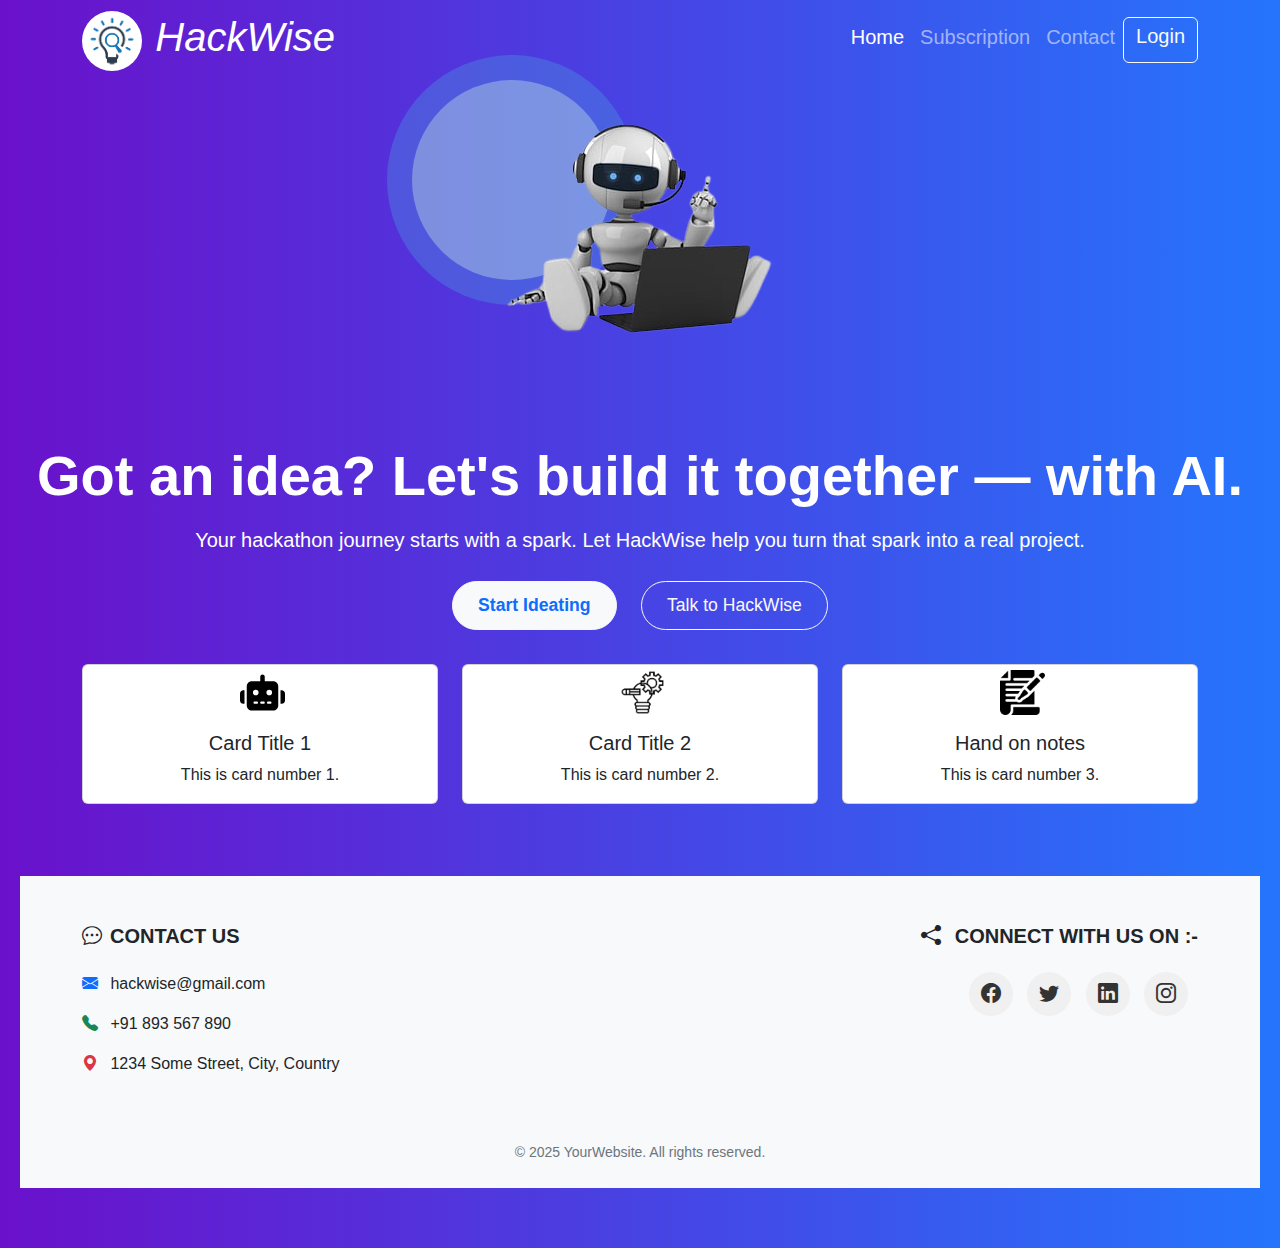
<file: index.html>
<!DOCTYPE html>
<html>
<head>
    <title>Groq Chatbot</title>
    <link href="https://cdn.jsdelivr.net/npm/bootstrap@5.3.3/dist/css/bootstrap.min.css" rel="stylesheet">
    <link rel="stylesheet" href="styles.css" />
    <link href="https://cdn.jsdelivr.net/npm/bootstrap-icons@1.10.5/font/bootstrap-icons.css" rel="stylesheet">

</head>
<body>
      <nav class="navbar navbar-expand-lg navbar-dark bg-transparent">
        <div class="container">
        <div class="bg"><img src="find-creative-idea-icon-free-vector-removebg-preview.png" class="robot"></div> &nbsp;&nbsp;&nbsp;<a id="nav1"class="navbar-brand fw-bold" href="#"><h1>HackWise</h1></a>
          <button class="navbar-toggler" type="button" data-bs-toggle="collapse" data-bs-target="#navbarNav">
            <span class="navbar-toggler-icon"></span>
          </button>
          <div class="collapse navbar-collapse justify-content-end" id="navbarNav">
            <ul class="navbar-nav">
              <li class="nav-item"><a class="nav-link active" href="#"><h5>Home</h5></a></li>
              <li class="nav-item"><a class="nav-link" href="subscription.html"><h5>Subscription</h5></a></li>
              <li class="nav-item"><a class="nav-link" href="#"><h5>Contact</h5></a></li>
              <li class="nav-item"><a class="btn btn-outline-light" href="./login.html"><h5>Login</h5></a></li>
            </ul>
          </div>
        </div>

      </nav>
    </div>
    
    <div class="container">
      <div class="circle circle1"></div>
      <div class="circle circle2"></div>
      <!-- <img src="your-image.png" alt="Centered Image" /> -->
      <img src="aibot.png" alt="AI Assistant Illustration" class="ai-image">
    </div>
   
  </div>
      <div class="hero-section container">
        <h1 class="display-4 fw-bold">Got an idea? Let's build it together — with AI.</h1>
        <p class="lead mt-3">Your hackathon journey starts with a spark. Let HackWise help you turn that spark into a real project.</p>
        <div class="hero-buttons">
          <a href="index2.html" class="btn btn-light text-primary fw-bold">Start Ideating</a>
          <a href="bot.html" class="btn btn-outline-light">Talk to HackWise</a> 
           <!-- <div class="container mt-4">
            <input type="text" id="userInput" class="form-control mb-2" placeholder="Ask HackWise...">
            <button id="sendBtn" class="btn btn-primary">Send</button>
            <div id="response" class="mt-3 text-light fw-bold"></div> -->
          </div>
          <!-- <textarea id="userInput" placeholder="Ask something..."></textarea><br>
    <button onclick="sendMessage()">Send</button> -->
    <p id="response"></p>
    <div class="container mt-4">
      <div class="row">
        <div class="col-md-4 mb-4">
          <div class="card">
            <img src="robot-solid.svg" class="card-img-top" alt="Card 1" style="width: 45px;height:45px;align-self: center;margin: top 10pxpx">
            <div class="card-body">
              <h5 class="card-title">Card Title 1</h5>
              <p class="card-text">This is card number 1.</p>
            </div>
          </div>
        </div>
        <div class="col-md-4 mb-4">
          <div class="card">
            <img src="images.png" class="card-img-top" alt="Card 2"style="width: 45px;align-self: center;margin: top 10pxpx">
            <div class="card-body">
              <h5 class="card-title">Card Title 2</h5>
              <p class="card-text">This is card number 2.</p>
            </div>
          </div>
        </div>
        <div class="col-md-4 mb-4">
          <div class="card">
            <img src="note.png" class="card-img-top" alt="Card 3"style="width: 45px;align-self: center;margin: top 10pxpx">
            <div class="card-body">
              <h5 class="card-title">Hand on notes</h5>
              <p class="card-text">This is card number 3.</p>
            </div>
          </div>
        </div>
      </div>
    </div>
    <footer class="bg-light text-dark pt-5 pb-4 mt-5">
      <div id= last class="container text-center text-md-start">
        <div class="row align-items-start">
    
          <!-- Contact Info -->
          <div class="col-md-6 mb-4">
            <h5 class="text-uppercase fw-bold mb-4"><i class="bi bi-chat-dots me-2"></i>Contact Us</h5>
            <ul class="list-unstyled">
              <li class="mb-3">
                <i class="bi bi-envelope-fill me-2 text-primary"></i>
                <span>hackwise@gmail.com</span>
              </li>
              <li class="mb-3">
                <i class="bi bi-telephone-fill me-2 text-success"></i>
                <span>+91 893 567 890</span>
              </li>
              <li>
                <i class="bi bi-geo-alt-fill me-2 text-danger"></i>
                <span>1234 Some Street, City, Country</span>
              </li>
            </ul>
          </div>
    
          <!-- Social Links -->
          <!-- <div class="col-md-6 mb-4 text-md-end">
            <h5 class="text-uppercase fw-bold mb-4"><i class="bi bi-share-fill me-2"></i>Follow Us</h5>
            <a href="#" class="text-dark me-3">
              <i class="bi bi-facebook fs-4"></i>
            </a>
            <a href="#" class="text-dark me-3">
              <i class="bi bi-twitter fs-4"></i>
            </a>
            <a href="#" class="text-dark me-3">
              <i class="bi bi-linkedin fs-4"></i>
            </a>
            <a href="#" class="text-dark">
              <i class="bi bi-instagram fs-4"></i>
            </a>
          </div>
     -->
        <!-- </div> -->
         <!-- Social Links -->
<div class="col-md-6 mb-4 text-md-end">
  <h5 class="text-uppercase fw-bold mb-4"><i class="bi bi-share-fill me-2"></i> Connect with Us on :-</h5>
  <div class="social-icons">
    <a href="#"><i class="bi bi-facebook"></i></a>
    <a href="#"><i class="bi bi-twitter"></i></a>
    <a href="#"><i class="bi bi-linkedin"></i></a>
    <a href="#"><i class="bi bi-instagram"></i></a>
  </div>
</div>

    
        <!-- Footer Bottom -->
        <div class="text-center mt-4">
          <small class="text-secondary">© 2025 YourWebsite. All rights reserved.</small>
        </div>
      </div>
    </footer>
    
    
    
      <script src="https://cdn.jsdelivr.net/npm/bootstrap@5.3.3/dist/js/bootstrap.bundle.min.js">
      </script>
    <script>
        async function sendMessage() {
            const userInput = document.getElementById("userInput").value;
            const res = await fetch("/api/message", {
                method: "POST",
                headers: {
                    "Content-Type": "application/json"
                },
                body: JSON.stringify({ message: userInput })
            });
            const reply = await response.text();
console.log("Bot response:", reply);

            document.getElementById("response").innerText = "Groq: " + data.reply;
        }
    </script>
</body>
</html>
</file>
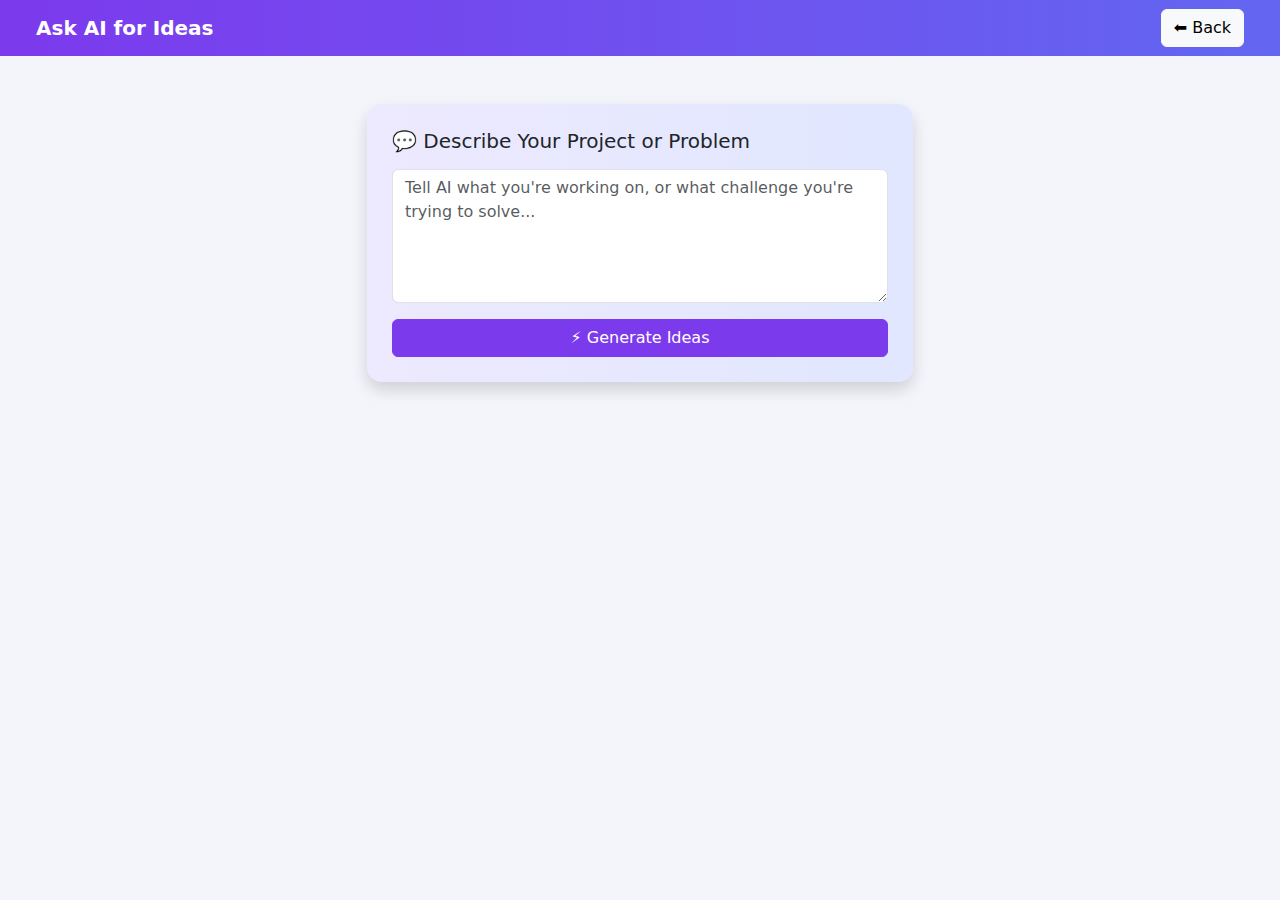
<file: ask-ai.html>
<!DOCTYPE html>
<html lang="en">
<head>
  <meta charset="UTF-8">
  <title>Ask AI for Ideas</title>
  <meta name="viewport" content="width=device-width, initial-scale=1">
  <link href="https://cdn.jsdelivr.net/npm/bootstrap@5.3.2/dist/css/bootstrap.min.css" rel="stylesheet">
  <link rel="stylesheet" href="ask-ai.css">
</head>
<body>

  <nav class="navbar navbar-custom px-4 py-2">
    <div class="container-fluid d-flex justify-content-between align-items-center">
      <span class="navbar-brand">Ask AI for Ideas</span>
      <a href="index2.html" class="btn btn-light">⬅ Back</a>
    </div>
  </nav>

  <div class="container py-5">
    <div class="row justify-content-center">
      <div class="col-md-8 col-lg-6">
        <div class="ai-box shadow">
          <h5 class="mb-3">💬 Describe Your Project or Problem</h5>
          <textarea id="userPrompt" class="form-control mb-3" rows="5" placeholder="Tell AI what you're working on, or what challenge you're trying to solve..."></textarea>
          <button id="generateBtn" class="btn btn-primary w-100">⚡ Generate Ideas</button>
        </div>

        <div class="ai-response mt-4 p-4 rounded d-none" id="responseBox">
          <h6>✨ AI Suggestions:</h6>
          <ul id="responseList"></ul>
        </div>
      </div>
    </div>
  </div>

  <script>
    const responseBox = document.getElementById("responseBox");
    const responseList = document.getElementById("responseList");
    const promptInput = document.getElementById("userPrompt");
    const generateBtn = document.getElementById("generateBtn");

    const GROQ_API_KEY = "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"; // Replace with your real key
    const API_URL = "https://api.groq.com/openai/v1/chat/completions";

    generateBtn.addEventListener("click", async () => {
      const prompt = promptInput.value.trim();
      if (!prompt) {
        alert("Please enter your idea or problem.");
        return;
      }

      responseBox.classList.remove("d-none");
      responseList.innerHTML = "<li><em>Thinking...</em></li>";

      try {
        const res = await fetch(API_URL, {
          method: "POST",
          headers: {
            "Content-Type": "application/json",
            "Authorization": `Bearer ${GROQ_API_KEY}`
          },
          body: JSON.stringify({
            model: "llama3-8b-8192",
            messages: [
              { role: "system", content: "You are an assistant that gives creative and practical hackathon project ideas." },
              { role: "user", content: prompt }
            ],
            temperature: 0.7
          })
        });

        const data = await res.json();
        const reply = data.choices?.[0]?.message?.content || "No suggestions found.";

        // Convert each idea into a <li>
        const lines = reply.split('\n').filter(line => line.trim() !== '');
        responseList.innerHTML = lines.map(line => `<li>${line.replace(/^\d+\.\s*/, '')}</li>`).join('');
      } catch (err) {
        responseList.innerHTML = `<li class="text-danger">❌ Error: ${err.message}</li>`;
      }
    });
  </script>
</body>
</html>
</file>
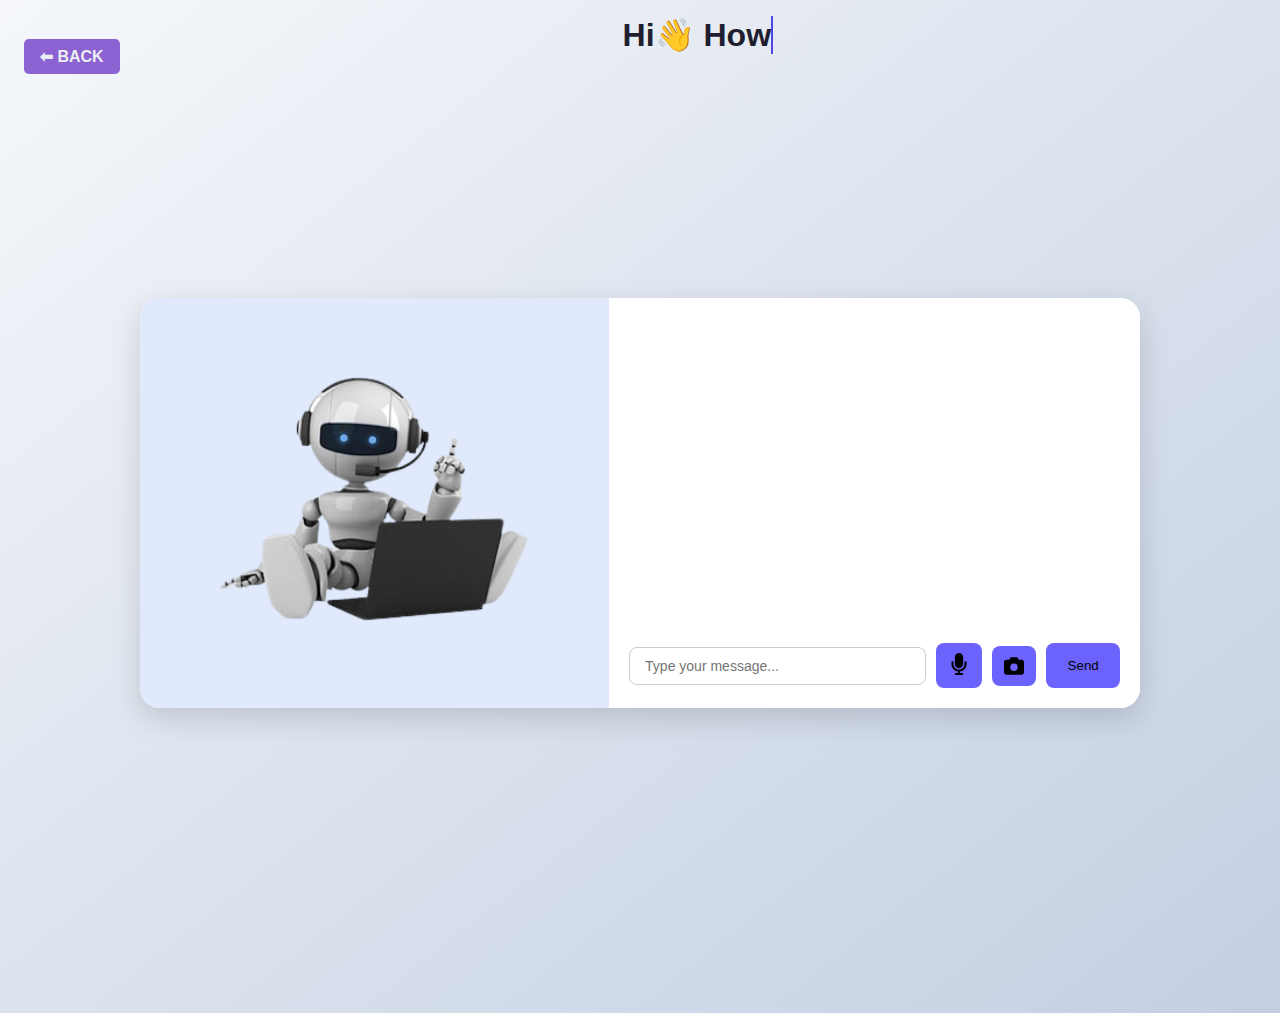
<file: bot.html>
<!DOCTYPE html>
<html lang="en">
<head>
  <meta charset="UTF-8" />
  <meta name="viewport" content="width=device-width, initial-scale=1.0" />
  <title>Groq Chatbot</title>
  <link rel="stylesheet" href="bot.css" />
</head>
<body> 
  <div class="heading-bar">
    <a href="index.html" class="btn-light">⬅ BACK</a>
    <div class="heading-text">
      <h1 class="main-heading"><span class="typewriter-text"></span></h1>
      <h5 class="sub-heading">*AI Assistant powered by Groq*</h5>
    </div>
  </div>
  <div class="chat-container">
    <div class="chat-box">
      <div class="chat-illustration">
        <img src="aibot.png" alt="Chatbot Illustration" />
      </div>
      <div class="chat-card">
        <div id="chat-messages" class="chat-messages"></div>
        <div class="chat-input-area">
          <input id="userInput" type="text" placeholder="Type your message..." onkeydown="handleKey(event)" />
          <button onclick="startVoice()"><img src="microphone-solid.svg" alt="mic" width="22" height="22" onerror="this.src='camera-solid.svg'; console.error('Mic image failed to load')"></button>
         
          <label for="imageInput"><img src="camera-solid.svg"></label>
          

          <input type="file" id="imageInput" accept="image/*" onchange="handleImage(event)" style="display: none;" />
          <button onclick="sendMessage()" style="color: black; width:15%; height:100%">Send</button>
        </div>
      </div>
    </div>
  </div>
  <script src="bot.js"></script>
</body>
</html>
</file>
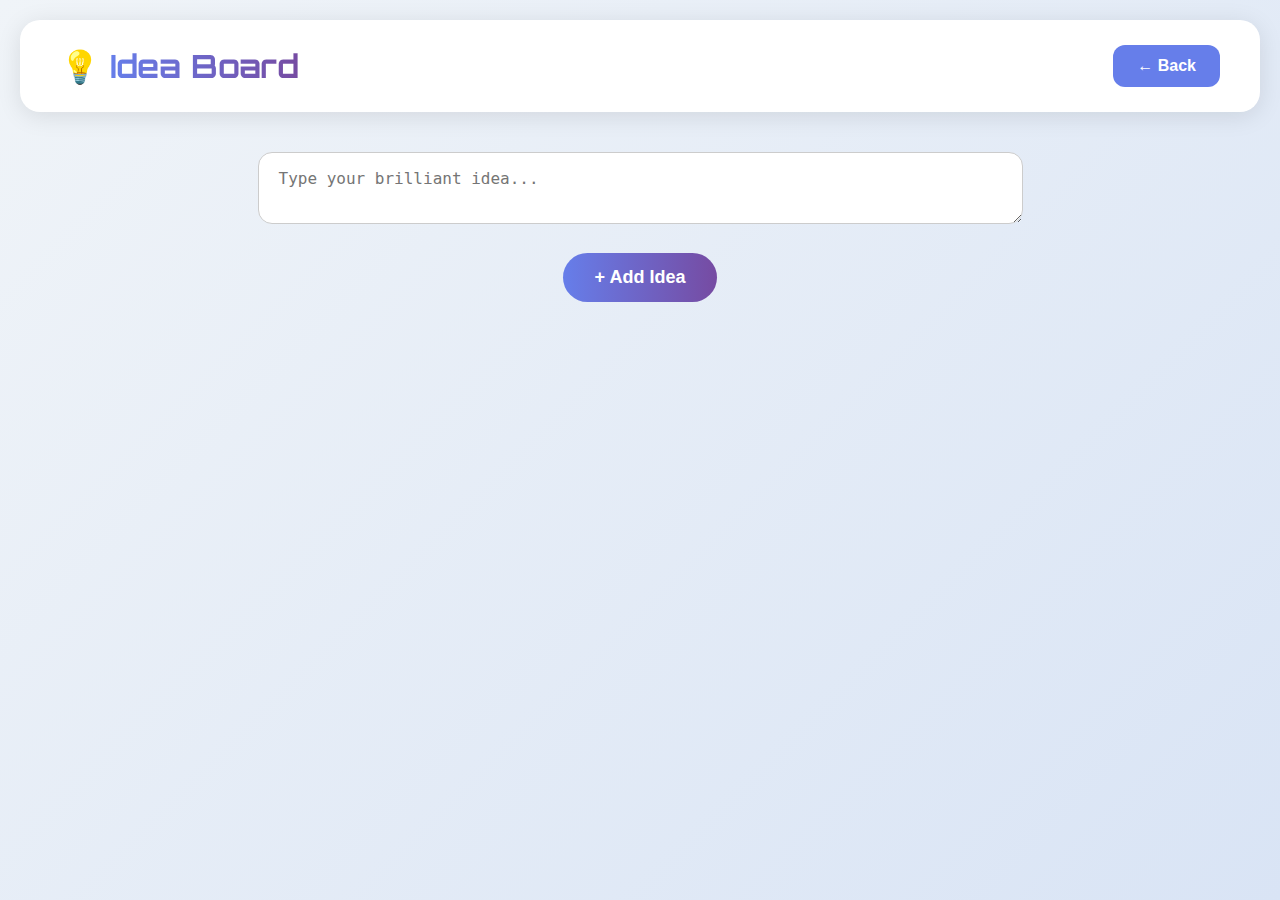
<file: idea-board.html>
<!DOCTYPE html>
<html lang="en">
<head>
    <meta charset="UTF-8">
    <title>💡 Stylish Idea Board</title>
    <link rel="stylesheet" href="idea-board.css">
    <script defer src="idea-board.js"></script>
</head>
<body>
    <div class="header">
        <h1>💡 <span>Idea Board</span></h1>
        <button class="back-btn" onclick="history.back()">← Back</button>
    </div>

    <div class="container">
        <textarea id="ideaInput" placeholder="Type your brilliant idea..."></textarea>
        <button class="add-btn" onclick="addIdea()">+ Add Idea</button>
        <div id="ideaList" class="idea-list"></div>
    </div>
</body>
</html>
</file>
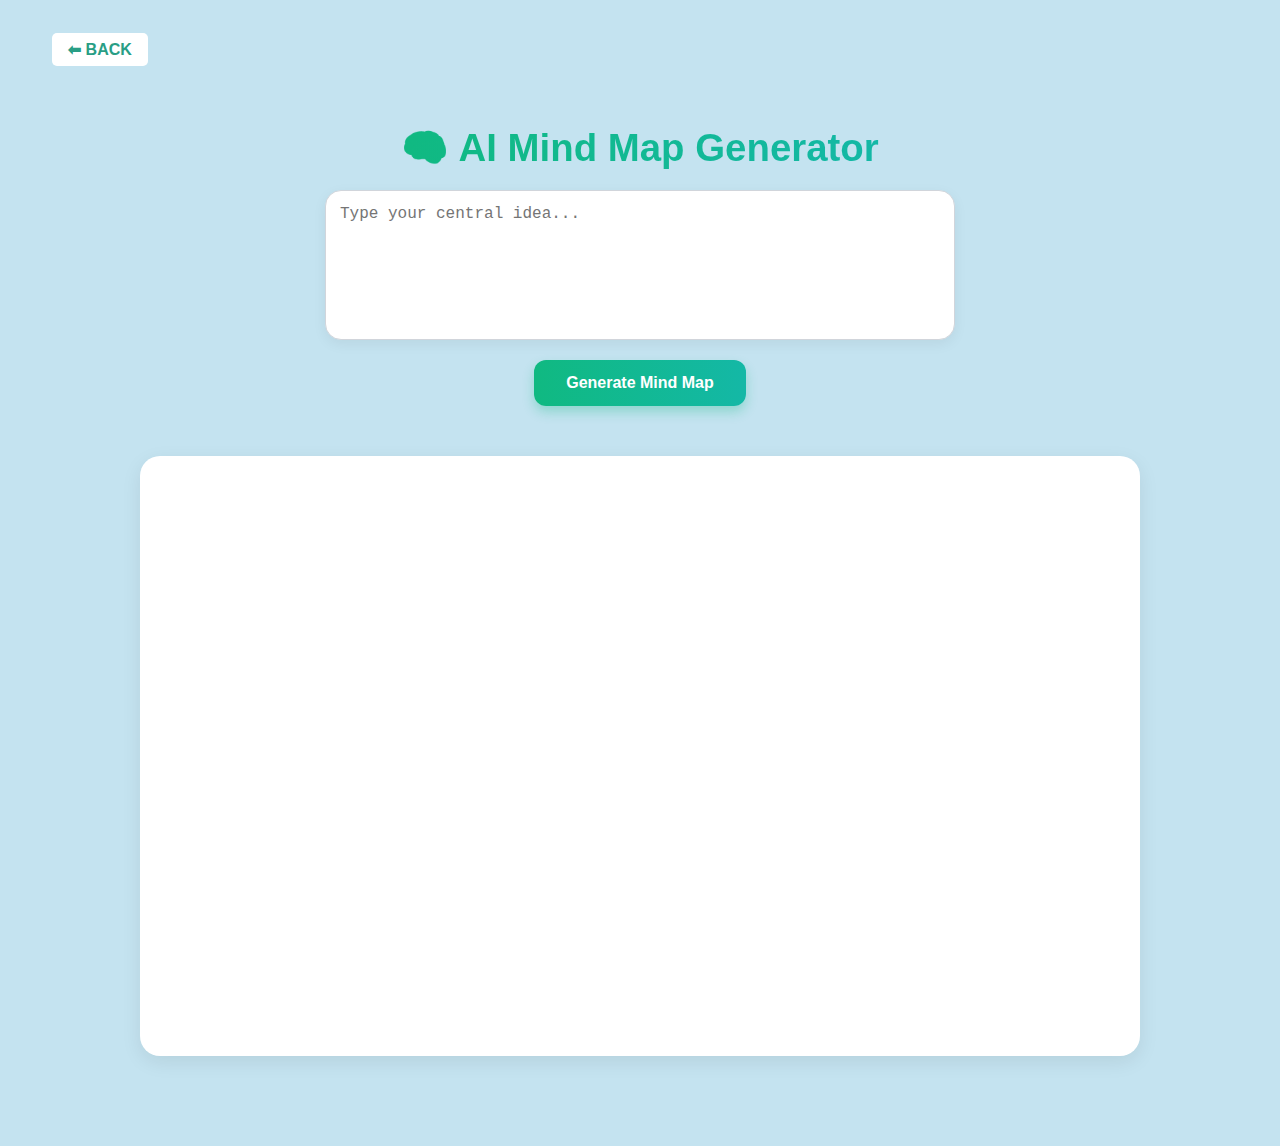
<file: mind-map.html>
<!DOCTYPE html>
<html lang="en">
<head>
  <meta charset="UTF-8" />
  <meta name="viewport" content="width=device-width, initial-scale=1.0"/>
  <title>AI Mind Map Generator</title>
  <link rel="stylesheet" href="mind-map.css" />
</head>
<body>
  
  <div class="container">
    <a href="index2.html" class="btn-light">⬅ BACK</a>
    <div class="input-section">
      <h1>🧠 AI Mind Map Generator</h1>
      <textarea id="userInput" placeholder="Type your central idea..."></textarea>
      <button onclick="generateMindMap()">Generate Mind Map</button>
    </div>
    
    <div class="mindmap-wrapper">
      <svg id="connector-lines" class="lines"></svg>
      <div id="mindmap" class="mindmap"></div>
    </div>
  </div>
  <script src="mind-map.js"></script>
</body>
</html>
</file>
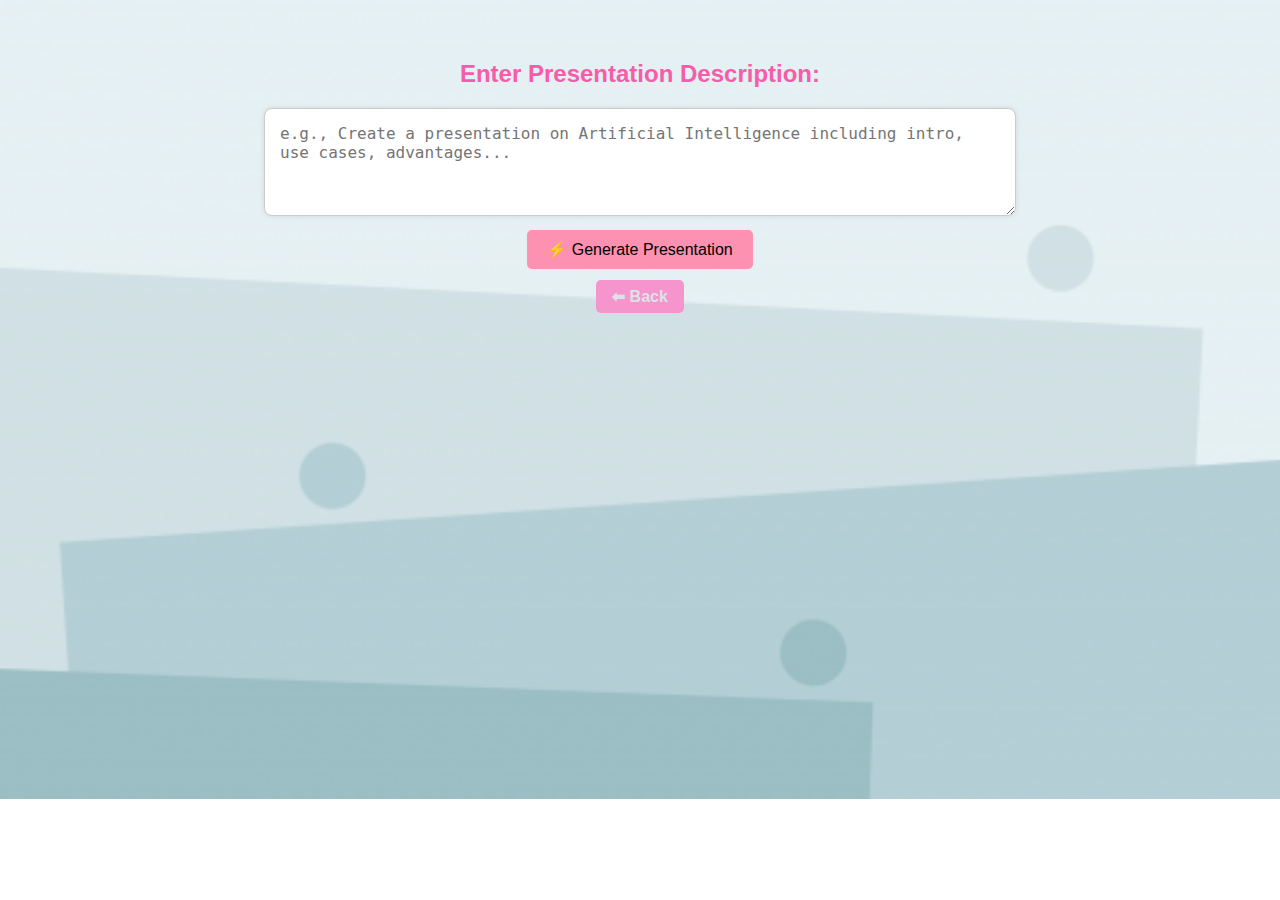
<file: ppt.html>
<!DOCTYPE html>
<html lang="en">
<head>
  <meta charset="UTF-8">
  <title>Slide Generator</title>
  <link rel="stylesheet" href="styles.css">
</head>
<body>
  <!-- IDEA INPUT -->
  <div class="input-section" id="ideaInputSection">
    <h2 style="color: #f75caa;">Enter Presentation Description:</h2>
    <textarea id="ideaInput" rows="4" cols="50" placeholder="e.g., Create a presentation on Artificial Intelligence including intro, use cases, advantages..."></textarea>
    <br>
    <button id="generateBtn" class="btn btn-primary w-100" onclick="generateFromIdea()">⚡ Generate  Presentation</button>
    <br><br>
    <a href="index2.html" class="btn btn-light">⬅ Back</a>
  </div>

  <!-- TEMPLATE SELECTOR -->
  <div class="template-bar hidden" id="templateBar">
    <label style="color: #111;">Choose Template:</label>
    <select id="templateSelector" onchange="applyTemplate(this.value)">
      <option value="default">Default</option>
      <option value="infographic">Infographic</option>
      <option value="dark">Dark Mode</option>
      <option value="corporate">Corporate Blue</option>
      <option value="creative">Creative Colorful</option>
    </select>
  </div>

  <!-- SLIDE EDITOR -->
  <div class="slide-editor hidden" id="slideEditor">
    <div class="toolbar">
      <button onclick="addSlide()">➕ New Slide</button>
<button onclick="duplicateSlide()">📄 Duplicate</button>
<button onclick="deleteSlide()">🗑️ Delete</button>

      <input type="color" id="bgColor" onchange="changeBackground()" />
    </div>

    <div class="container">
      <div class="sidebar" id="slideList"></div>
      <div class="editor" id="editor"></div>
    </div>
  </div>

  <script>
    let slides = [];
    let currentSlide = null;

    function generateFromIdea() {
      const idea = document.getElementById("ideaInput").value.trim();
      if (!idea) return alert("Please enter an idea or topic.");

      // Hide input and show editor
      document.getElementById("ideaInputSection").classList.add("hidden");
      document.getElementById("slideEditor").classList.remove("hidden");
      document.getElementById("templateBar").classList.remove("hidden");

      // Simulate AI-generated slides (can replace with Groq/OpenAI later)
      slides = [
        createSlide({ title: "Introduction to AI", text: "Overview of Artificial Intelligence and its importance." }),
        createSlide({ title: "Applications", text: "AI is used in healthcare, finance, education, and more." }),
        createSlide({ title: "Advantages", text: "Increased efficiency, automation, accuracy." }),
        createSlide({ title: "Challenges", text: "Ethical concerns, bias, unemployment risk." })
      ];

      renderThumbnails();
      setActiveSlide(0);
    }

    function createSlide(content = { title: "Title", text: "Click to edit text" }) {
      const slide = document.createElement("div");
      slide.className = "slide default";
      slide.style.background = "#ffffff";

      const title = document.createElement("h2");
      title.contentEditable = true;
      title.textContent = content.title;

      const text = document.createElement("p");
      text.contentEditable = true;
      text.textContent = content.text;

      slide.appendChild(title);
      slide.appendChild(text);
      return slide;
    }

    function renderThumbnails() {
      const list = document.getElementById("slideList");
      list.innerHTML = "";
      slides.forEach((s, index) => {
        const thumb = document.createElement("div");
        thumb.className = "thumbnail";
        thumb.innerText = "Slide " + (index + 1);
        thumb.onclick = () => setActiveSlide(index);
        list.appendChild(thumb);
      });
    }

    function setActiveSlide(index) {
      currentSlide = index;
      const editor = document.getElementById("editor");
      editor.innerHTML = "";
      editor.appendChild(slides[index]);
    }

    function addSlide() {
      const newSlide = createSlide();
      slides.push(newSlide);
      renderThumbnails();
      setActiveSlide(slides.length - 1);
    }

    function duplicateSlide() {
      if (currentSlide !== null) {
        const clone = slides[currentSlide].cloneNode(true);
        slides.push(clone);
        renderThumbnails();
        setActiveSlide(slides.length - 1);
      }
    }

    function deleteSlide() {
      if (currentSlide !== null && slides.length > 1) {
        slides.splice(currentSlide, 1);
        renderThumbnails();
        setActiveSlide(Math.max(0, currentSlide - 1));
      }
    }

    function changeBackground() {
      const color = document.getElementById("bgColor").value;
      if (currentSlide !== null) {
        slides[currentSlide].style.background = color;
      }
    }

    function applyTemplate(template) {
      slides.forEach(slide => {
        slide.className = `slide ${template}`;
      });
    }
  </script>

  <style>
     body {
      background-image:url(image.png);
      background-repeat: no-repeat;
      background-size: cover;
      font-family: Arial, sans-serif;
      margin: 0;
    }

    .input-section {
      padding: 40px;
      text-align: center;
    }

    .input-section textarea {
      width: 60%;
      padding: 10px;
      font-size: 16px;
    }

    .input-section button {
      padding: 10px 20px;
      font-size: 16px;
      margin-top: 10px;
    }

    .template-bar {
      padding: 10px;
      background: #eee;
      border-bottom: 1px solid #ccc;
    }

    .slide-editor {
      display: flex;
      flex-direction: column;
      height: 100vh;
    }

    .toolbar {
      background: #f0f0f0;
      padding: 10px;
      display: flex;
      gap: 10px;
      border-bottom: 1px solid #ccc;
    }

    .container {
      display: flex;
      flex: 1;
    }

    .sidebar {
      width: 150px;
      background: #fafafa;
      border-right: 1px solid #ccc;
      overflow-y: auto;
    }

    .thumbnail {
      height: 60px;
      margin: 5px;
      background: white;
      border: 1px solid #ccc;
      display: flex;
      align-items: center;
      justify-content: center;
      cursor: pointer;
      font-size: 12px;
    }

    .editor {
      flex: 1;
      display: flex;
      justify-content: center;
      align-items: center;
      background: #e9e9e9;
    }
    .btn-primary {
    background-color: #fd91b1;
    border-radius: 5px;
     border: none;
  }
  
  .btn-primary:hover {
    background-color: #eb7881;
   
  }
    .slide {
      width: 800px;
      height: 450px;
      background: white;
      border: 2px solid #444;
      padding: 20px;
      box-sizing: border-box;
    }

    .slide h2, .slide p {
      outline: none;
    }

    .slide.default { background: #ffffff; color: black; }
    .slide.infographic { background: #fdf6e3; color: #333; font-family: 'Segoe UI'; }
    .slide.dark { background: #333; color: white; }
    .slide.corporate { background: #e6f0ff; color: #003366; }
    .slide.creative { background: linear-gradient(to right, #ffecd2, #fcb69f); color: #111; }

    .hidden { display: none; }
    .input-section textarea {
      width: 60%;
      padding: 15px;
      font-size: 16px;
      border: 1px solid #ccc;
      border-radius: 8px;
      background: #fff;
      box-shadow: 0 0 5px rgba(0,0,0,0.1);
    }
    .btn-light {
      background: rgb(245, 148, 205);
      color: #dde2e7;
      padding: 0.5rem 1rem;
      border-radius: 5px;
      text-decoration: none;
      font-weight: bold;
      transition: background 0.3s;
    }

    .btn-light:hover {
      background: #ee83f1;
    } */
     /* GENERAL STYLING */
body {
  margin: 0;
  font-family: 'Segoe UI', sans-serif;
  background: linear-gradient(to bottom right, #ffe1f3, #f0f9ff);
}

/* TOOLBAR */
.toolbar {
  background: white;
  padding: 12px 20px;
  border-bottom: 1px solid #ccc;
  display: flex;
  gap: 15px;
  align-items: center;
  box-shadow: 0 2px 5px rgba(0,0,0,0.08);
}

.toolbar button {
  padding: 8px 16px;
  font-weight: bold;
  border-radius: 6px;
  border: none;
  cursor: pointer;
  background: #f75caa;
  color: white;
  transition: 0.3s ease;
}

.toolbar button:hover {
  background: #e13f94;
}

.toolbar input[type=color] {
  width: 36px;
  height: 36px;
  border: none;
  cursor: pointer;
}

/* CONTAINER */
.container {
  display: flex;
  height: calc(100vh - 60px);
}

/* SIDEBAR - THUMBNAILS */
.sidebar {
  width: 160px;
  background: #fdfdfd;
  border-right: 1px solid #ddd;
  overflow-y: auto;
  padding: 10px;
}

.thumbnail {
  height: 80px;
  margin-bottom: 10px;
  background: #fff;
  border: 2px solid transparent;
  border-radius: 8px;
  cursor: pointer;
  font-size: 14px;
  display: flex;
  align-items: center;
  justify-content: center;
  box-shadow: 0 2px 5px rgba(0,0,0,0.05);
  transition: 0.2s;
}

.thumbnail:hover, .thumbnail.active {
  border-color: #f75caa;
  transform: scale(1.03);
}

/* EDITOR */
.editor {
  flex: 1;
  background: #e9e9e9;
  display: flex;
  justify-content: center;
  align-items: center;
  padding: 20px;
}

/* SLIDE DESIGN */
.slide {
  width: 960px;
  height: 540px;
  background: white;
  border-radius: 12px;
  box-shadow: 0 10px 30px rgba(0,0,0,0.15);
  padding: 40px;
  box-sizing: border-box;
  position: relative;
  transition: all 0.4s ease;
}

.slide h2 {
  font-size: 32px;
  margin-bottom: 20px;
  color: #222;
}

.slide p {
  font-size: 18px;
  line-height: 1.6;
  color: #444;
}

/* Slide Templates */
.slide.default {
  background: #ffffff;
  color: #222;
}

.slide.infographic {
  background: #fcf6ed;
  font-family: 'Segoe UI', sans-serif;
  color: #2c2c2c;
}

.slide.dark {
  background: #1a1a1a;
  color: #f1f1f1;
}

.slide.corporate {
  background: #e0edff;
  color: #003060;
}

.slide.creative {
  background: linear-gradient(135deg, #ffecd2, #fcb69f);
  color: #2c2c2c;
}

/* Responsive Fixes */
@media screen and (max-width: 1000px) {
  .slide {
    width: 90%;
    height: auto;
    padding: 20px;
  }

  .thumbnail {
    font-size: 12px;
  }
}

  </style>
</body>
</html>
</file>
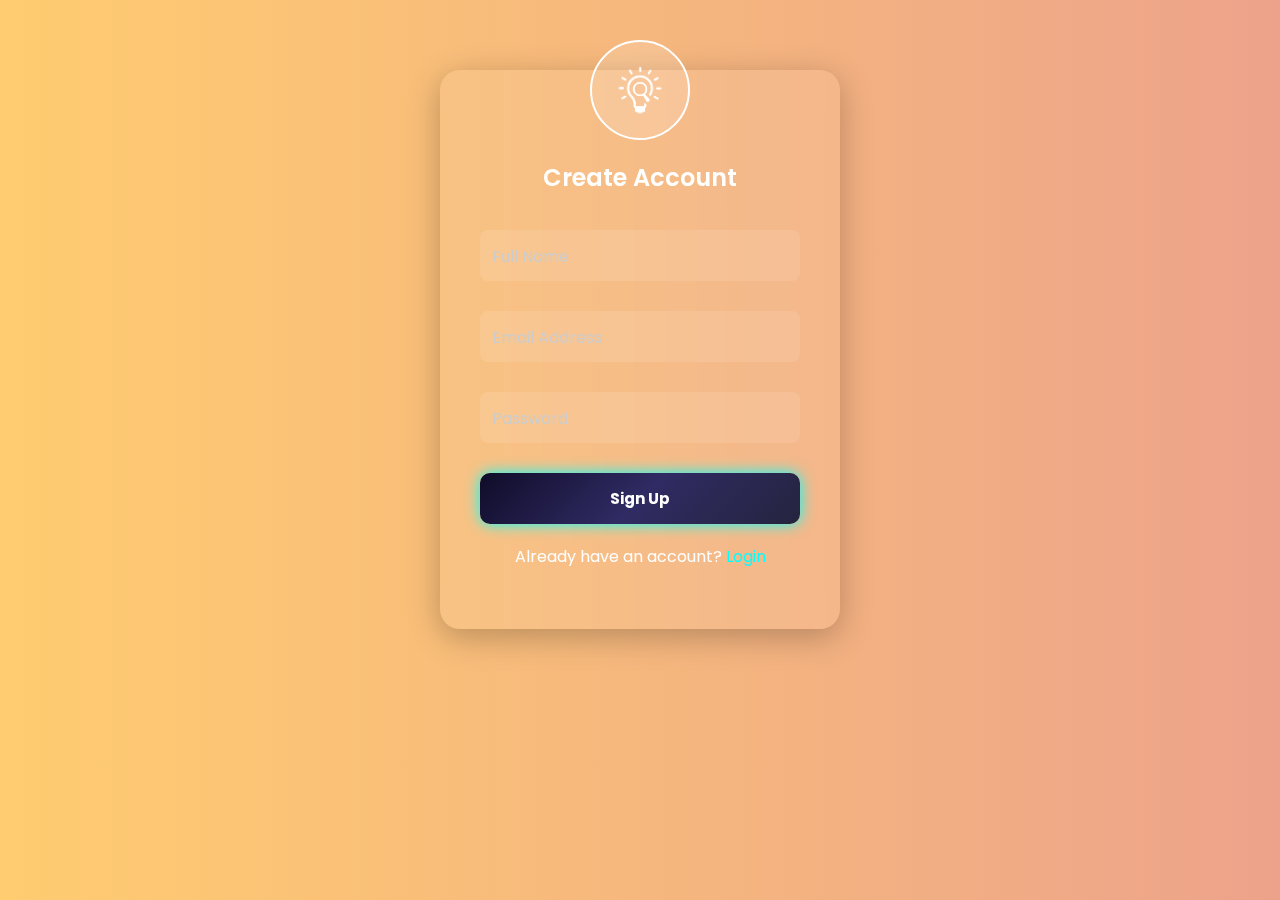
<file: signup.html>
<!DOCTYPE html>
<html lang="en">
<head>
  <meta charset="UTF-8" />
  <meta name="viewport" content="width=device-width, initial-scale=1.0"/>
  <title>Sign Up</title>
  <link href="https://fonts.googleapis.com/css2?family=Poppins:wght@400;600&display=swap" rel="stylesheet">
  <style>
    /* Same styling as login.html */
    * {
      box-sizing: border-box;
      margin: 0;
      padding: 0;
      font-family: 'Poppins', sans-serif;
    }

    body {
      background: linear-gradient(270deg, #4158D0, #C850C0, #FFCC70);
      background-size: 600% 600%;
      animation: gradientAnimation 15s ease infinite;
      height: 100vh;
      display: flex;
      justify-content: center;
      align-items: flex-start;
      padding-top: 40px;
      overflow: hidden;
    }

    @keyframes gradientAnimation {
      0% {background-position: 0% 50%;}
      50% {background-position: 100% 50%;}
      100% {background-position: 0% 50%;}
    }

    .container {
      width: 400px;
      margin-top: 30px;
    }

    .form-wrapper {
      background: rgba(255, 255, 255, 0.08);
      backdrop-filter: blur(20px);
      border-radius: 20px;
      padding: 60px 40px;
      box-shadow: 0 8px 32px rgba(0,0,0,0.25);
    }

    .avatar {
      width: 100px;
      height: 100px;
      background-color: rgba(255,255,255,0.15);
      border-radius: 50%;
      margin: -90px auto 20px;
      display: flex;
      justify-content: center;
      align-items: center;
      border: 2px solid #fff;
      overflow: hidden;
    }

    .avatar img {
      width: 60%;
      filter: brightness(0) invert(1);
    }

    h2 {
      color: #fff;
      text-align: center;
      margin-bottom: 35px;
      font-weight: 600;
    }

    .input-group {
      position: relative;
      margin-bottom: 30px;
    }

    .input-group input {
      width: 100%;
      padding: 14px 12px;
      background: rgba(255,255,255,0.1);
      border: none;
      border-radius: 8px;
      color: #fff;
      font-size: 15px;
      outline: none;
    }

    .input-group label {
      position: absolute;
      top: 50%;
      left: 12px;
      color: #ccc;
      transform: translateY(-50%);
      transition: 0.3s;
      pointer-events: none;
    }

    .input-group input:focus + label,
    .input-group input:not(:placeholder-shown) + label {
      top: -8px;
      left: 10px;
      font-size: 12px;
      background-color: rgba(0,0,0,0.3);
      padding: 0 5px;
      color: #fff;
    }

    button {
      width: 100%;
      padding: 14px;
      background: linear-gradient(135deg, #0f0c29, #302b63, #24243e);
      color: white;
      border: none;
      border-radius: 10px;
      font-size: 15px;
      font-weight: bold;
      cursor: pointer;
      box-shadow: 0 0 15px #0ff;
      transition: all 0.4s ease;
    }

    button:hover {
      box-shadow: 0 0 25px #0ff;
      transform: translateY(-2px);
    }

    .toggle-link {
      text-align: center;
      margin-top: 20px;
      color: #fff;
    }

    .toggle-link a {
      color: #0ff;
      text-decoration: none;
    }

    .toggle-link a:hover {
      text-decoration: underline;
    }
  </style>
</head>
<body>
  <div class="container">
    <div class="form-wrapper">
      <div class="avatar">
        <img src="find-creative-idea-icon-free-vector-removebg-preview.png" alt="Logo" />
      </div>
      <h2>Create Account</h2>
      <form>
        <div class="input-group">
          <input type="text" id="fullname" placeholder=" " required />
          <label for="fullname">Full Name</label>
        </div>
        <div class="input-group">
          <input type="email" id="signup-email" placeholder=" " required />
          <label for="signup-email">Email Address</label>
        </div>
        <div class="input-group">
          <input type="password" id="signup-password" placeholder=" " required />
          <label for="signup-password">Password</label>
        </div>
        <button type="submit">Sign Up</button>
        <div class="toggle-link">
          Already have an account? <a href="login.html">Login</a>
        </div>
      </form>
    </div>
  </div>
</body>
</html>
</file>
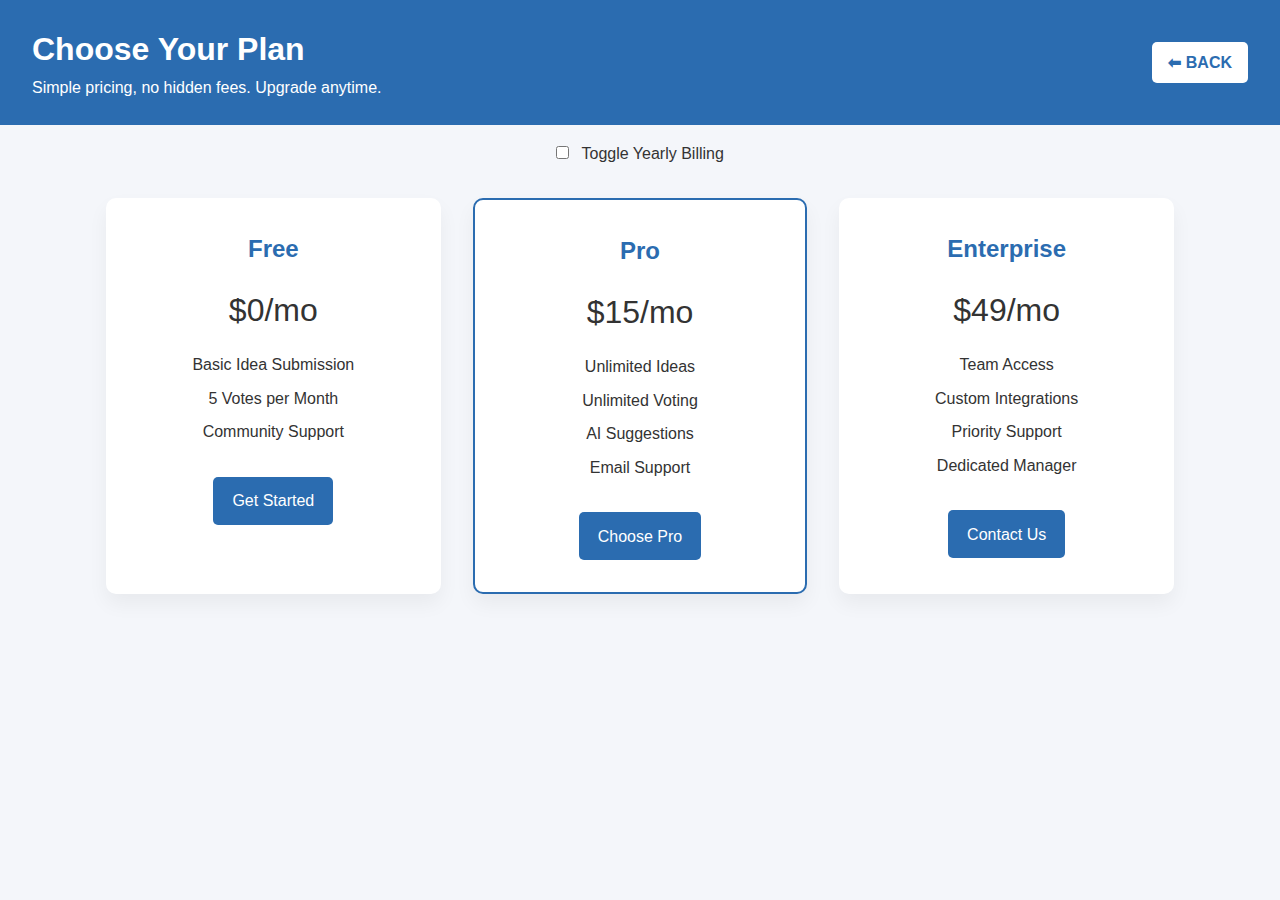
<file: subscription.html>
<!DOCTYPE html>
<html lang="en">
<head>
  <meta charset="UTF-8" />
  <meta name="viewport" content="width=device-width, initial-scale=1.0"/>
  <title>Subscription Plans</title>
  <style>
    * {
      margin: 0;
      padding: 0;
      box-sizing: border-box;
    }

    body {
      font-family: 'Segoe UI', sans-serif;
      background: #f4f6fa;
      color: #333;
      line-height: 1.6;
    }

    header {
      background-color: #2b6cb0;
      color: white;
      padding: 1.5rem 2rem;
    }

    .header-content {
      display: flex;
      justify-content: space-between;
      align-items: center;
      flex-wrap: wrap;
    }

    .header-content div {
      flex: 1;
    }

    .btn-light {
      background: white;
      color: #2b6cb0;
      padding: 0.5rem 1rem;
      border-radius: 5px;
      text-decoration: none;
      font-weight: bold;
      transition: background 0.3s;
    }

    .btn-light:hover {
      background: #e2e8f0;
    }

    .plans-container {
      max-width: 1100px;
      margin: 2rem auto;
      display: grid;
      grid-template-columns: repeat(auto-fit, minmax(280px, 1fr));
      gap: 2rem;
      padding: 0 1rem;
    }

    .plan {
      background: white;
      border-radius: 10px;
      padding: 2rem;
      box-shadow: 0 10px 20px rgba(0, 0, 0, 0.05);
      text-align: center;
      transition: transform 0.3s ease;
    }

    .plan:hover {
      transform: translateY(-5px);
    }

    .plan h2 {
      margin-bottom: 0.5rem;
      color: #2b6cb0;
    }

    .price {
      font-size: 2rem;
      margin: 1rem 0;
      transition: all 0.3s ease-in-out;
    }

    ul.features {
      list-style: none;
      margin: 1rem 0;
    }

    ul.features li {
      margin: 0.5rem 0;
    }

    .btn {
      display: inline-block;
      background: #2b6cb0;
      color: white;
      padding: 0.7rem 1.2rem;
      margin-top: 1rem;
      border: none;
      border-radius: 5px;
      cursor: pointer;
      text-decoration: none;
    }

    .btn:hover {
      background: #22589b;
    }

    .toggle-container {
      text-align: center;
      margin: 1rem 0 2rem;
    }

    .toggle-container label {
      font-size: 1rem;
      margin-left: 0.5rem;
    }

    .highlight {
      border: 2px solid #2b6cb0;
    }

    @media (max-width: 500px) {
      header h1 {
        font-size: 1.5rem;
      }
      .btn {
        font-size: 0.9rem;
        padding: 0.5rem 1rem;
      }
    }
  </style>
</head>
<body>

  <header>
    <div class="header-content">
      <div>
        <h1>Choose Your Plan</h1>
        <p>Simple pricing, no hidden fees. Upgrade anytime.</p>
      </div>
      <a href="index.html" class="btn-light">⬅ BACK</a>
    </div>
  </header>

  <div class="toggle-container">
    <input type="checkbox" id="billingToggle" onchange="togglePrices()">
    <label for="billingToggle">Toggle Yearly Billing</label>
  </div>

  <section class="plans-container">
    <div class="plan">
      <h2>Free</h2>
      <div class="price" id="price-free">$0<span>/mo</span></div>
      <ul class="features">
        <li>Basic Idea Submission</li>
        <li>5 Votes per Month</li>
        <li>Community Support</li>
      </ul>
      <a href="#" class="btn">Get Started</a>
    </div>

    <div class="plan highlight">
      <h2>Pro</h2>
      <div class="price" id="price-pro">$15<span>/mo</span></div>
      <ul class="features">
        <li>Unlimited Ideas</li>
        <li>Unlimited Voting</li>
        <li>AI Suggestions</li>
        <li>Email Support</li>
      </ul>
      <a href="#" class="btn">Choose Pro</a>
    </div>

    <div class="plan">
      <h2>Enterprise</h2>
      <div class="price" id="price-enterprise">$49<span>/mo</span></div>
      <ul class="features">
        <li>Team Access</li>
        <li>Custom Integrations</li>
        <li>Priority Support</li>
        <li>Dedicated Manager</li>
      </ul>
      <a href="#" class="btn">Contact Us</a>
    </div>
  </section>

  <script>
    const priceMap = {
      monthly: {
        free: "$0",
        pro: "$15",
        enterprise: "$49"
      },
      yearly: {
        free: "$0",
        pro: "$150",
        enterprise: "$490"
      }
    };

    function togglePrices() {
      const isYearly = document.getElementById("billingToggle").checked;
      document.getElementById("price-free").innerHTML = priceMap[isYearly ? "yearly" : "monthly"].free + "<span>/" + (isYearly ? "yr" : "mo") + "</span>";
      document.getElementById("price-pro").innerHTML = priceMap[isYearly ? "yearly" : "monthly"].pro + "<span>/" + (isYearly ? "yr" : "mo") + "</span>";
      document.getElementById("price-enterprise").innerHTML = priceMap[isYearly ? "yearly" : "monthly"].enterprise + "<span>/" + (isYearly ? "yr" : "mo") + "</span>";
    }
  </script>

</body>
</html>
</file>
<file: styles.css>
body {
  margin: 0;
  padding: 0;
  background: linear-gradient(to right, #6a11cb, #2575fc);
  color: white;
  font-family: 'Segoe UI', sans-serif;
  overflow-x: hidden;
  display: flex;
  flex-direction: column;
  /* align-items: center; */
}

/* Navbar */
#nav1 {
  font-family: 'Segoe UI', Tahoma, Geneva, Verdana, sans-serif;
  font-style: italic;
}

.bg {
  width: 60px;
  height: 60px;
  border-radius: 50%;
  background-color: white;
  display: flex;
  align-items: center;
  justify-content: center;
}

.robot {
  width: 58px;
  height: 58px;
}

/* Hero Section */
.hero-section {
  text-align: center;
  padding: 60px 20px;
  max-width: 1500px;
}

.hero-buttons .btn {
  margin: 10px;
  font-size: 1.1rem;
  padding: 10px 25px;
  border-radius: 30px;
}


.image-wrapper {
  position:relative;

  width: 300px;
  height: 300px;
  margin: 40px auto;
  display: flex;
  align-items: center;
  justify-content: center;
  flex-direction: column;
}

.circle {
  position:absolute;
  top: 20%;
  left: 40%;
  margin :auto;
  transform: translate(-50%, -50%);
  border-radius: 50%;
  opacity: 0.4;
  animation: pulse 3s ease-in-out infinite;
  z-index: 0;
}

.circle1 {
  width: 250px;
  height: 250px;
  background-color: #4a90e2;
  animation-delay: 0s;
  
}

.circle2 {
  width: 200px;
  height: 200px;
  background-color: #c5e3e6;
  animation-delay: 1.5s;
}
@keyframes pulse {
  0% {
    transform: scale(1);
    opacity: 0.5;
  }
  50% {
    transform: scale(1.1);
    opacity: 1;
  }
  100% {
    transform: scale(1);
    opacity: 0.5;
  }
}


.ai-image {
  width: 100%;
  max-width: 300px;
  height: auto;
  border-radius: 10px;
  position: relative;
  z-index: 1;
  /* Ensuring image is centered */
  display: block;
  margin: 0 auto;
}



/* Chat Input */
#userInput {
  width: 100%;
  margin: 20px auto;
  padding: 10px;
}

#response {
  font-size: 1.2rem;
  font-weight: bold;
  margin-top: 10px;
}

/* Cards Section */
.card img {
  width: 40px;
  margin-top: 5px;
  margin-left: 5px;
}
/* Better Footer Social Icons */
footer .social-icons a {
  display: inline-flex;
  align-items: center;
  justify-content: center;
  width: 44px;
  height: 44px;
  margin-right: 10px;
  border-radius: 50%;
  background-color: #f0f0f0;
  color: #333;
  font-size: 20px;
  transition: all 0.3s ease;
  text-decoration: none;
}

footer .social-icons a:hover {
  background-color: #0066cc;
  color: white;
  transform: scale(1.1);
  box-shadow: 0 4px 8px rgba(0, 0, 0, 0.2);
}
</file>
<file: ask-ai.css>
body {
    background-color: #f4f5fb;
  }
  
  .navbar-custom {
    background: linear-gradient(to right, #7c3aed, #6366f1);
    color: white;
  }
  
  .navbar-custom .navbar-brand {
    color: white;
    font-weight: bold;
  }
  
  .ai-box {
    background: linear-gradient(to right, #ede9fe, #e0e7ff);
    border-radius: 15px;
    padding: 25px;
  }
  
  .ai-response {
    background-color: #fff;
    border: 1px solid #ddd;
    border-left: 4px solid #7c3aed;
  }
  
  .btn-primary {
    background-color: #7c3aed;
    border-color: #7c3aed;
  }
  
  .btn-primary:hover {
    background-color: #6d28d9;
    border-color: #6d28d9;
  }
</file>
<file: bot.css>
* {
    box-sizing: border-box;
  }
  body {
    margin: 0;
    font-family: 'Segoe UI', sans-serif;
    background: linear-gradient(to bottom right, #f5f7fa, #c3cfe2);
    overflow: hidden;
  
  }
  .chat-container {
    display: flex;
    justify-content: center;
    align-items: center;
    height: 100vh;
    padding: 20px;
   
  }
  .chat-box {
    display: flex;
    width: 1000px;
    max-width: 100%;
    background: white;
    border-radius: 20px;
    overflow: hidden;
    box-shadow: 0 10px 30px rgba(0,0,0,0.15);
    margin-bottom:120px;
  }
  .chat-illustration {
    flex: 1;
    background: #e0eafc;
    display: flex;
    align-items: center;
    justify-content: center;
    padding: 30px;
  }
  .chat-illustration img {
    width: 90%;
    max-width: 350px;
  }
  .chat-card {
    flex: 1.2;
    display: flex;
    flex-direction: column;
    justify-content: space-between;
    padding: 20px;
    background: #fff;
  }
  .chat-messages {
    flex: 1;
    overflow-y: auto;
    margin-bottom: 20px;
    max-height: 450px;
    scroll-behavior: smooth;
  }
  .message {
    margin: 10px 0;
    padding: 12px 16px;
    border-radius: 12px;
    max-width: 80%;
    word-wrap: break-word;
  }
  .message.user {
    background-color: #d6f5e7;
    align-self: flex-end;
    margin-left: auto;
  }
  .message.bot {
    background-color: #f0f0f0;
    align-self: flex-start;
    margin-right: auto;
  }
  .chat-input-area {
    display: flex;
    gap: 10px;
    align-items: center;
  }
  .chat-input-area input[type="text"] {
    flex: 1;
    padding: 10px 15px;
    border: 1px solid #ccc;
    border-radius: 8px;
    font-size: 14px;
  }
  .chat-input-area button,
  .chat-input-area label {
    background: #6c63ff;
    color: white;
    padding: 10px 12px;
    border: none;
    border-radius: 8px;
    cursor: pointer;
    transition: background 0.2s;
  }
  .chat-input-area button:hover,
  .chat-input-area label:hover {
    background: #5145cd;
  }
  .chat-input-area label img {
    height: 20px;
    vertical-align: middle;
  }
  .image-preview {
    max-width: 150px;
    max-height: 150px;
    border-radius: 10px;
    margin-top: 5px;
  }
  /* .main-heading {
    font-size: 32px;
    font-weight: 700;
    color: #1e1e2f;
    text-align: center;
    margin-bottom: 16px;
    height: 40px;
  }
  
  .typewriter-text::after {
    content: "|";
    animation: blink 0.8s infinite;
    color: #4f46e5;
  }
  
  @keyframes blink {
    0%, 100% { opacity: 1; }
    50% { opacity: 0; }
  }
  .sub-heading {
    text-align: center;
    font-style: italic;
    font-size: 14px;
    color: #555;
    margin-top: 4px;
    opacity: 0;
    animation: fadeIn 1s ease-in 2s forwards;
  }
  
  @keyframes fadeIn {
    to {
      opacity: 1;
    }
  }
  .heading-bar {
    display: flex;
    align-items: center;
    justify-content: space-between;
    padding: 16px 24px;
    gap: 20px;
  }
  
  .btn-light {
    background: transparent;
    border: none;
    font-size: 16px;
    color: #4f46e5;
    text-decoration: none;
    cursor: pointer;
    font-weight: bold;
    transition: color 0.3s ease;
  }
  
  .btn-light:hover {
    color: #1e1e2f;
  }
  
  .heading-text {
    flex-grow: 1;
    text-align: center;
  }
  
  .main-heading {
    font-size: 32px;
    font-weight: 700;
    color: #1e1e2f;
    margin: 0;
    white-space: nowrap;
    overflow: hidden;
    border-right: 2px solid #4f46e5;
    width: fit-content;
    margin-inline: auto;
  }
  

   */.heading-bar {
  display: flex;
  align-items: center;
  justify-content: space-between;
  padding: 16px 24px;
  gap: 20px;
}
.btn-light {
  background: rgba(118, 65, 202, 0.822);
  color: #ebeff3;
  padding: 0.5rem 1rem;
  border-radius: 5px;
  text-decoration: none;
  font-weight: bold;
  transition: background 0.3s;
}

.btn-light:hover {
  background: #c1a6f1;
}

.heading-text {
  flex-grow: 1;
  text-align: center;
}

.main-heading {
  font-size: 32px;
  font-weight: 700;
  color: #1e1e2f;
  margin: 0;
  white-space: nowrap;
  overflow: hidden;
  border-right: 2px solid #4f46e5;
  width: fit-content;
  margin-inline: auto;
}

/* Subheading */
.sub-heading {
  font-style: italic;
  font-size: 14px;
  color: #555;
  margin-top: 4px;
  opacity: 0;
  animation: fadeIn 1s ease-in 2s forwards;
}

/* Typewriter effect */
@keyframes blink {
  0%, 100% { border-color: transparent; }
  50% { border-color: #4f46e5; }
}
.main-heading {
  animation: blink 0.8s step-end infinite;
}

@keyframes fadeIn {
  to { opacity: 1; }
}
</file>
<file: idea-board.css>
@import url('https://fonts.googleapis.com/css2?family=Orbitron:wght@500&family=Roboto:wght@400;700&display=swap');

* {
    margin: 0;
    padding: 0;
    box-sizing: border-box;
}

body {
    font-family: 'Roboto', sans-serif;
    background: linear-gradient(135deg, #f0f4f8, #d9e4f5);
    color: #333;
    min-height: 100vh;
    padding: 20px;
}

/* Header */
.header {
    display: flex;
    justify-content: space-between;
    align-items: center;
    padding: 25px 40px;
    background: #ffffff;
    border-radius: 20px;
    box-shadow: 0 4px 25px rgba(0, 0, 0, 0.1);
    margin-bottom: 40px;
}

.header h1 {
    font-family: 'Orbitron', sans-serif;
    font-size: 32px;
}

.header h1 span {
    background: linear-gradient(to right, #667eea, #764ba2);
    -webkit-background-clip: text;
    -webkit-text-fill-color: transparent;
}

.back-btn {
    background: #667eea;
    color: #fff;
    padding: 12px 24px;
    border: none;
    border-radius: 12px;
    font-size: 16px;
    font-weight: bold;
    cursor: pointer;
    transition: background 0.3s;
}

.back-btn:hover {
    background: #5a67d8;
}

/* Container */
.container {
    text-align: center;
    max-width: 900px;
    margin: 0 auto;
}

/* Input */
#ideaInput {
    width: 85%;
    padding: 16px 20px;
    font-size: 16px;
    border: 1px solid #ccc;
    border-radius: 14px;
    background: #fff;
    color: #333;
    margin-bottom: 25px;
    transition: border-color 0.3s;
}

#ideaInput:focus {
    border-color: #667eea;
    outline: none;
}

/* Add Button */
.add-btn {
    background: linear-gradient(90deg, #667eea, #764ba2);
    border: none;
    color: white;
    padding: 14px 32px;
    font-size: 18px;
    border-radius: 30px;
    font-weight: bold;
    cursor: pointer;
    transition: all 0.3s;
}

.add-btn:hover {
    transform: translateY(-2px);
    box-shadow: 0 8px 15px rgba(102, 126, 234, 0.4);
}

/* Idea List */
.idea-list {
    display: grid;
    grid-template-columns: repeat(auto-fit, minmax(260px, 1fr));
    gap: 30px;
    margin-top: 40px;
}

.idea-card {
    background: #ffffff;
    border-radius: 18px;
    padding: 25px;
    color: #333;
    box-shadow: 0 6px 20px rgba(0, 0, 0, 0.08);
    transition: transform 0.3s, box-shadow 0.3s;
    display: flex;
    flex-direction: column;
    justify-content: center;
    text-align: center;
}

.idea-card:hover {
    transform: translateY(-8px);
    box-shadow: 0 12px 24px rgba(102, 126, 234, 0.25);
}

/* Idea Content */
.idea-title {
    font-size: 22px;
    font-weight: bold;
    margin-bottom: 10px;
}

.idea-description {
    font-size: 16px;
    color: #555;
    margin-top: 10px;
}

/* Modal */
.modal.hidden {
    display: none;
}

.modal {
    position: fixed;
    top: 0; left: 0;
    width: 100vw; height: 100vh;
    background: rgba(0, 0, 0, 0.4);
    display: flex;
    justify-content: center;
    align-items: center;
    z-index: 1000;
}

.modal-content {
    background: #ffffff;
    padding: 40px;
    border-radius: 20px;
    width: 90%;
    max-width: 500px;
    box-shadow: 0 8px 25px rgba(0, 0, 0, 0.2);
    text-align: center;
}

/* Modal Inputs */
.modal-content input,
.editor-box input,
.editor-box textarea {
    width: 100%;
    margin: 12px 0;
    padding: 12px 15px;
    border-radius: 10px;
    border: 1px solid #ccc;
    background: #f9f9f9;
    font-size: 16px;
}

/* Modal Buttons */
.modal-content button,
.modal-actions button {
    background: linear-gradient(90deg, #667eea, #764ba2);
    border: none;
    color: #fff;
    padding: 12px 20px;
    font-size: 16px;
    border-radius: 12px;
    margin: 10px 5px 0;
    cursor: pointer;
    transition: background 0.3s;
}

.modal-content button:hover,
.modal-actions button:hover {
    background: linear-gradient(90deg, #5a67d8, #6b46c1);
}

/* Editor */
.editor-box {
    background: #ffffff;
    padding: 30px;
    border-radius: 20px;
    box-shadow: 0 8px 25px rgba(0, 0, 0, 0.15);
    display: flex;
    flex-direction: column;
    gap: 10px;
}

.modal-actions {
    display: flex;
    justify-content: space-between;
}

/* Labels */
.idea-label {
    font-weight: bold;
    font-size: 14px;
    color: #667eea;
    text-transform: uppercase;
    margin-bottom: 12px;
    letter-spacing: 1px;
}

.idea-label.big {
    font-size: 22px;
    font-weight: 700;
    background: linear-gradient(90deg, #667eea, #764ba2);
    -webkit-background-clip: text;
    -webkit-text-fill-color: transparent;
}
</file>
<file: mind-map.css>
body {
  margin: 0;
  font-family: "Segoe UI", Tahoma, Geneva, Verdana, sans-serif;
  background: #c4e3f0;
  text-align: center;
}

.container {
  padding: 40px;
}

textarea {
  width: 400px;
  height: 100px;
  padding: 10px;
  font-size: 16px;
  border-radius: 10px;
  border: 1px solid #ccc;
  box-shadow: 0 2px 5px rgba(0,0,0,0.05);
  resize: none;
}

button {
  margin-top: 10px;
  padding: 12px 24px;
  background: #10b981;
  color: white;
  border: none;
  border-radius: 8px;
  font-size: 16px;
  font-weight: 600;
  cursor: pointer;
  transition: background 0.3s ease;
}
button:hover {
  background: #0f9f76;
}

.mindmap-wrapper {
  position: relative;
  width: 100%;
  max-width: 1000px;
  height: 600px;
  margin: 50px auto;
  background: white;
  border-radius: 20px;
  box-shadow: 0 6px 20px rgba(0, 0, 0, 0.08);
  overflow: hidden;
}

.mindmap {
  position: relative;
  width: 100%;
  height: 100%;
  z-index: 2;
}

.center-node {
  position: absolute;
  top: 50%;
  left: 50%;
  transform: translate(-50%, -50%);
  background: #10b981;
  color: white;
  padding: 14px 24px;
  border-radius: 12px;
  font-weight: bold;
  font-size: 18px;
  z-index: 2;
  box-shadow: 0 4px 12px rgba(0,0,0,0.1);
}

.branch {
  position: absolute;
  background: #ecfdf5;
  padding: 10px 16px;
  border-radius: 10px;
  font-size: 14px;
  color: #065f46;
  white-space: nowrap;
  font-weight: 500;
  z-index: 2;
  box-shadow: 0 2px 10px rgba(0,0,0,0.05);
}

.lines {
  position: absolute;
  top: 0;
  left: 0;
  width: 100%;
  height: 100%;
  z-index: 1;
  pointer-events: none;
}
.input-section {
  display: flex;
  flex-direction: column;
  align-items: center;
  margin-top: 40px;
  margin-bottom: 20px;
}

.input-section h1 {
  font-size: 2.4rem;
  font-weight: 700;
  margin-bottom: 20px;
  background: linear-gradient(90deg, #10b981, #14b8a6);
  -webkit-background-clip: text;
  -webkit-text-fill-color: transparent;
}

textarea {
  width: 100%;
  max-width: 600px;
  height: 120px;
  padding: 14px;
  font-size: 16px;
  border-radius: 16px;
  border: 1px solid #d1d5db;
  box-shadow: 0 4px 14px rgba(0, 0, 0, 0.06);
  resize: none;
  transition: box-shadow 0.3s ease;
}

textarea:focus {
  outline: none;
  box-shadow: 0 0 0 4px rgba(16, 185, 129, 0.3);
}

button {
  margin-top: 20px;
  padding: 14px 32px;
  background: linear-gradient(90deg, #10b981, #14b8a6);
  color: white;
  border: none;
  border-radius: 12px;
  font-size: 16px;
  font-weight: bold;
  cursor: pointer;
  box-shadow: 0 6px 12px rgba(16, 185, 129, 0.3);
  transition: all 0.3s ease;
}

button:hover {
  transform: translateY(-2px);
  box-shadow: 0 10px 16px rgba(16, 185, 129, 0.4);
}
.btn-light {
  background: white;
  color: #299e85;
  padding: 0.5rem 1rem;
  border-radius: 5px;
  text-decoration: none;
  font-weight: bold;
  transition: background 0.3s;
  margin-right:90%;
}

.btn-light:hover {
  background: #e2e8f0;
}
</file>
